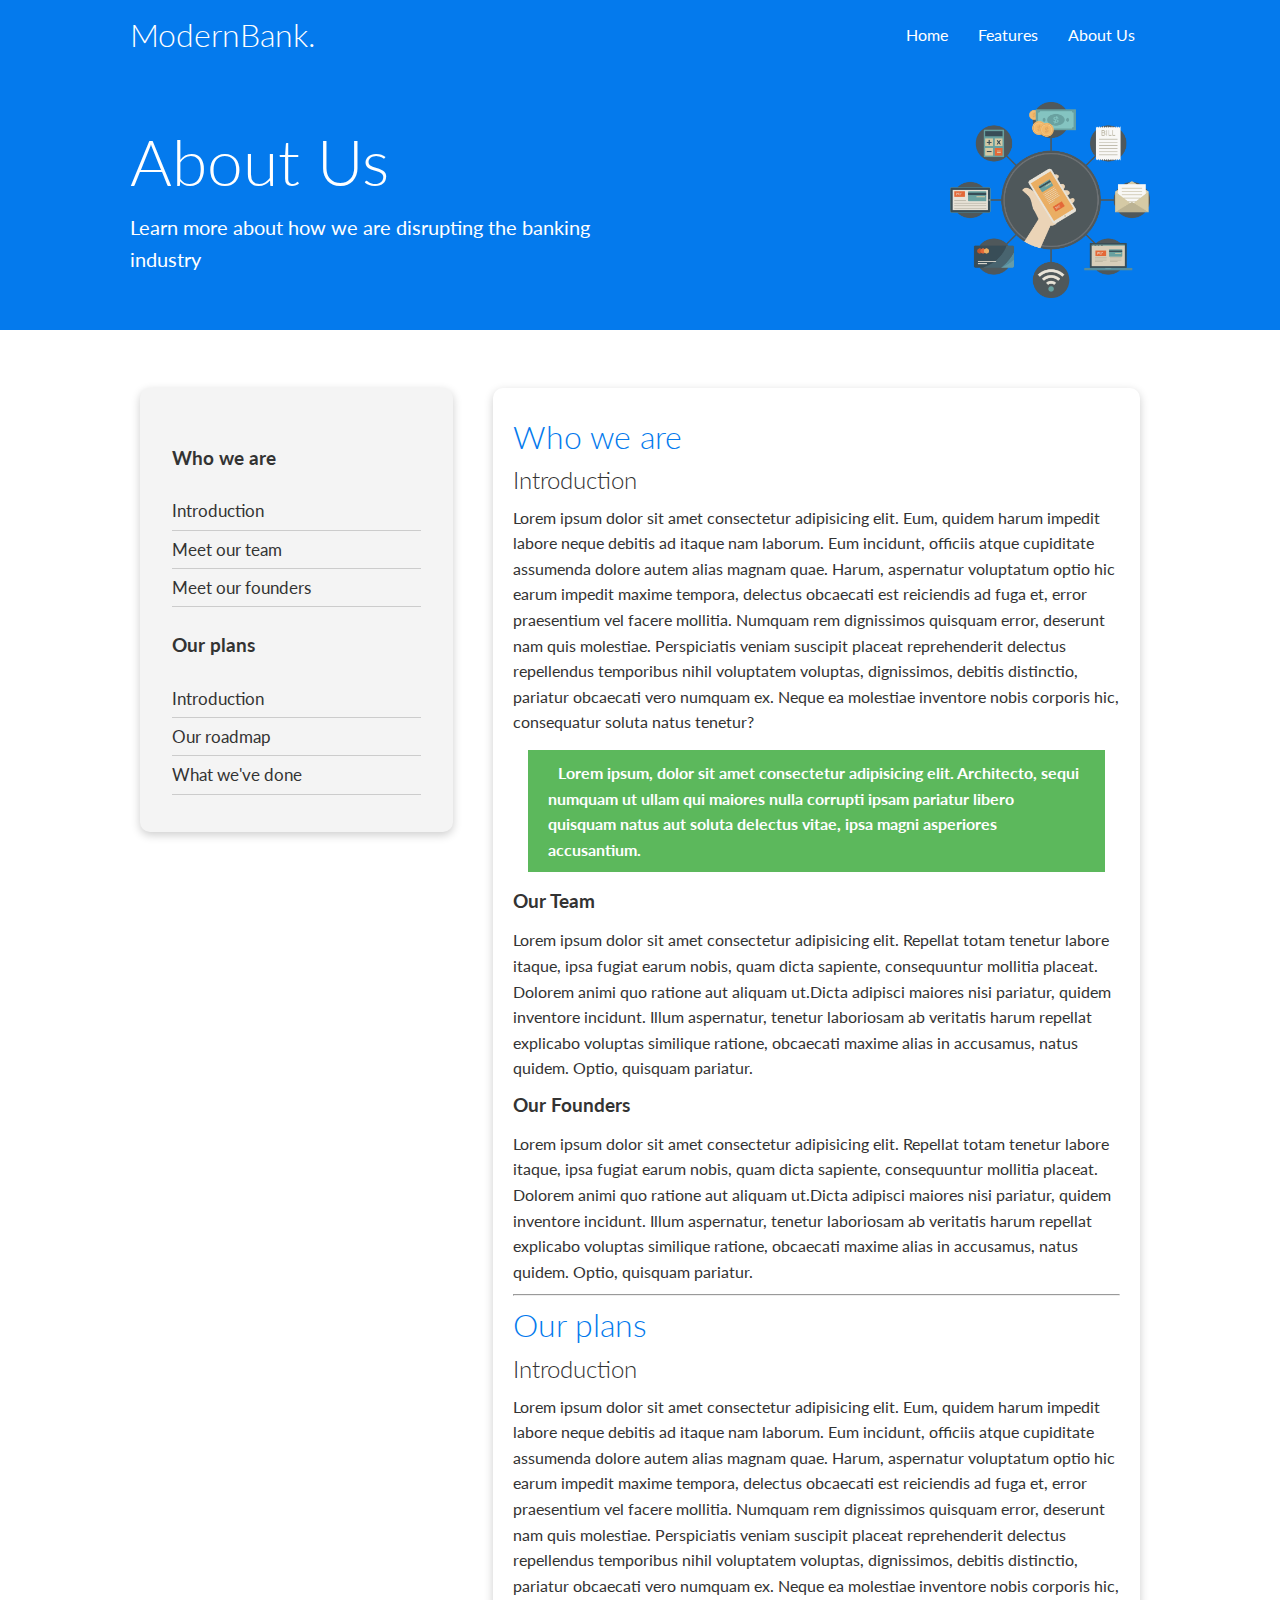
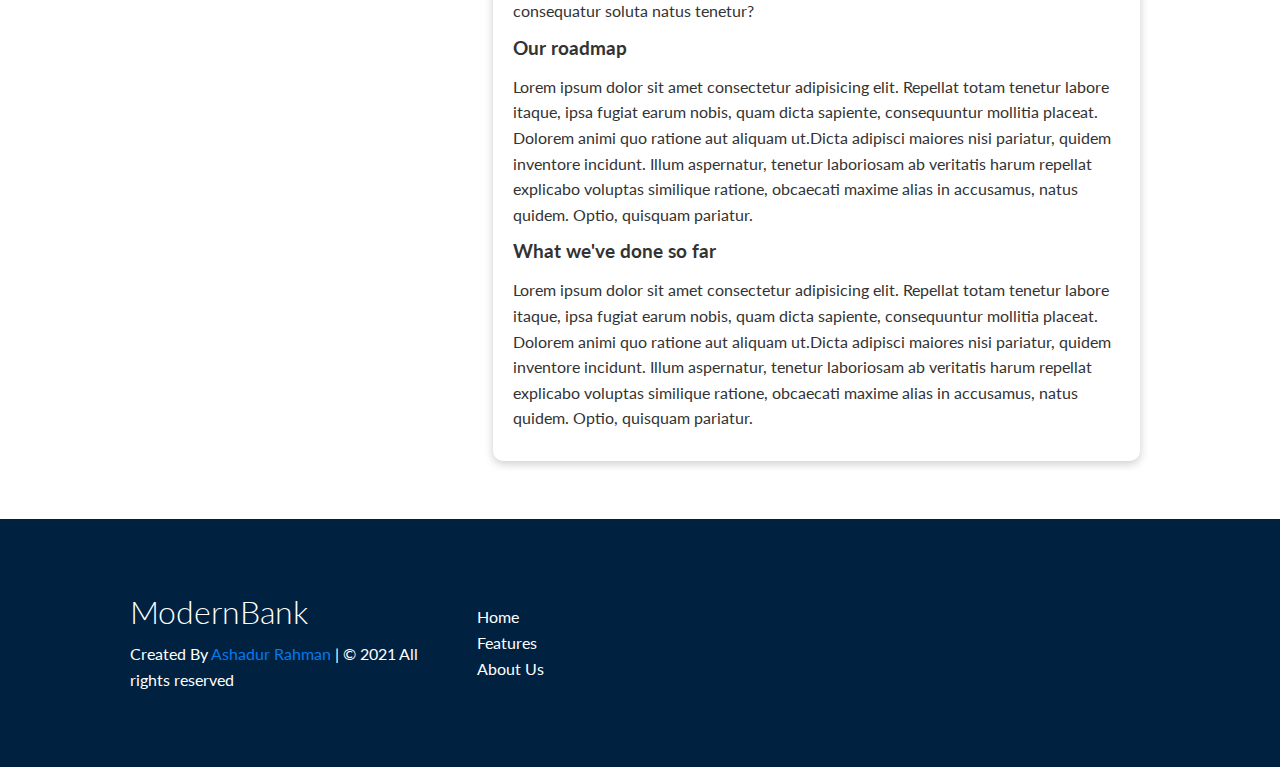
<file: about.html>
<!DOCTYPE html>
<html lang="en">
<head>
    <meta charset="UTF-8">
    <meta name="viewport" content="width=device-width, initial-scale=1.0">
    <link rel="stylesheet" href="https://cdnjs.cloudflare.com/ajax/libs/font-awesome/5.15.2/css/all.min.css" integrity="sha512-HK5fgLBL+xu6dm/Ii3z4xhlSUyZgTT9tuc/hSrtw6uzJOvgRr2a9jyxxT1ely+B+xFAmJKVSTbpM/CuL7qxO8w==" crossorigin="anonymous" />
    <link rel="stylesheet" href="/css/utilities.css">
    <link rel="stylesheet" href="/css/index.css">
    <title>ModernBank | Banking for the new generation</title>
</head>
<body>
    <!-- Navbar -->
    <div class="navbar">
        <div class="container flex">
            <h1 class="logo">ModernBank.</h1>
            <nav>
                <ul>
                    <li><a href="index.html">Home</a></li>
                    <li><a href="features.html">Features</a></li>
                    <li><a href="About.html">About Us</a></li>
                </ul>
            </nav>
        </div>
    </div>

    <!-- head -->
    <section class="about-head bg-primary py-3">
        <div class="container grid">
            <div>
                <h1 class="xl">About Us</h1>
                <p class="lead">
                    Learn more about how we are disrupting the banking industry
                </p>
            </div>
            <img src="/images/banking.png">
        </div>
    </section>

    <!-- About main -->
    <section class="about-main my-4">
        <div class="container grid">
            <div class="card bg-light p-3">
                <h3 class="my-2">Who we are</h3>
                <nav>
                    <ul>
                        <li><a href="#Introduction">Introduction</a></li>
                        <li><a href="#ourTeam">Meet our team</a></li>
                        <li><a href="#ourfounders">Meet our founders</a></li>
                    </ul>
                </nav>
                <h3 class="my-2">Our plans</h3>
                <nav>
                    <ul>
                        <li><a href="#Introduction">Introduction</a></li>
                        <li><a href="#roadmap">Our roadmap</a></li>
                        <li><a href="#done">What we've done</a></li>
                    </ul>
                </nav>
            </div>
            <div class="card">
                <h1 class="text-primary">Who we are</h1>
                <h2>Introduction</h2>
                <p>Lorem ipsum dolor sit amet consectetur adipisicing elit. Eum, quidem harum impedit labore neque debitis ad itaque nam laborum. Eum incidunt, officiis atque cupiditate assumenda dolore autem alias magnam quae.
                Harum, aspernatur voluptatum optio hic earum impedit maxime tempora, delectus obcaecati est reiciendis ad fuga et, error praesentium vel facere mollitia. Numquam rem dignissimos quisquam error, deserunt nam quis molestiae.
                Perspiciatis veniam suscipit placeat reprehenderit delectus repellendus temporibus nihil voluptatem voluptas, dignissimos, debitis distinctio, pariatur obcaecati vero numquam ex. Neque ea molestiae inventore nobis corporis hic, consequatur soluta natus tenetur?</p>
            <div class="alert alert-success">
                <i class="fas fa-info"></i> Lorem ipsum, dolor sit amet consectetur adipisicing elit. Architecto, sequi numquam ut ullam qui maiores nulla corrupti ipsam pariatur libero quisquam natus aut soluta delectus vitae, ipsa magni asperiores accusantium.
            </div>
            <h3>Our Team</h3>
            <p>Lorem ipsum dolor sit amet consectetur adipisicing elit. Repellat totam tenetur labore itaque, ipsa fugiat earum nobis, quam dicta sapiente, consequuntur mollitia placeat. Dolorem animi quo ratione aut aliquam ut.Dicta adipisci maiores nisi pariatur, quidem inventore incidunt. Illum aspernatur, tenetur laboriosam ab veritatis harum repellat explicabo voluptas similique ratione, obcaecati maxime alias in accusamus, natus quidem. Optio, quisquam pariatur.</p>
            <h3>Our Founders</h3>
            <p>Lorem ipsum dolor sit amet consectetur adipisicing elit. Repellat totam tenetur labore itaque, ipsa fugiat earum nobis, quam dicta sapiente, consequuntur mollitia placeat. Dolorem animi quo ratione aut aliquam ut.Dicta adipisci maiores nisi pariatur, quidem inventore incidunt. Illum aspernatur, tenetur laboriosam ab veritatis harum repellat explicabo voluptas similique ratione, obcaecati maxime alias in accusamus, natus quidem. Optio, quisquam pariatur.</p>
            <hr>
            <h1 class="text-primary">Our plans</h1>
            <h2>Introduction</h2>
                <p>Lorem ipsum dolor sit amet consectetur adipisicing elit. Eum, quidem harum impedit labore neque debitis ad itaque nam laborum. Eum incidunt, officiis atque cupiditate assumenda dolore autem alias magnam quae.
                Harum, aspernatur voluptatum optio hic earum impedit maxime tempora, delectus obcaecati est reiciendis ad fuga et, error praesentium vel facere mollitia. Numquam rem dignissimos quisquam error, deserunt nam quis molestiae.
                Perspiciatis veniam suscipit placeat reprehenderit delectus repellendus temporibus nihil voluptatem voluptas, dignissimos, debitis distinctio, pariatur obcaecati vero numquam ex. Neque ea molestiae inventore nobis corporis hic, consequatur soluta natus tenetur?</p>
            <h3>Our roadmap</h3>
            <p>Lorem ipsum dolor sit amet consectetur adipisicing elit. Repellat totam tenetur labore itaque, ipsa fugiat earum nobis, quam dicta sapiente, consequuntur mollitia placeat. Dolorem animi quo ratione aut aliquam ut.Dicta adipisci maiores nisi pariatur, quidem inventore incidunt. Illum aspernatur, tenetur laboriosam ab veritatis harum repellat explicabo voluptas similique ratione, obcaecati maxime alias in accusamus, natus quidem. Optio, quisquam pariatur.</p>
            <h3>What we've done so far</h3>
            <p>Lorem ipsum dolor sit amet consectetur adipisicing elit. Repellat totam tenetur labore itaque, ipsa fugiat earum nobis, quam dicta sapiente, consequuntur mollitia placeat. Dolorem animi quo ratione aut aliquam ut.Dicta adipisci maiores nisi pariatur, quidem inventore incidunt. Illum aspernatur, tenetur laboriosam ab veritatis harum repellat explicabo voluptas similique ratione, obcaecati maxime alias in accusamus, natus quidem. Optio, quisquam pariatur.</p>
            </div>
        </div>
    </section>
   
    <!-- Footer -->
    <footer class="footer bg-dark py-5">
        <div class="container grid grid-3">
            <div>
                <h1>ModernBank</h1>
                <p>Created By <a href="http://www.ashadur.com/" target="_blank">Ashadur Rahman</a> | &copy; 2021 All rights reserved</p>
            </div>
            <nav>
                <ul>
                    <li><a href="index.html">Home</a></li>
                    <li><a href="features.html">Features</a></li>
                    <li><a href="About.html">About Us</a></li>
                </ul>
            </nav>
            <div class="social">
                <a href=""><i class="fab fa-twitter fa-2x"></i></a>
                <a href=""><i class="fab fa-facebook fa-2x"></i></a>
                <a href=""><i class="fab fa-instagram fa-2x"></i></a>
            </div>
        </div>
    </footer>
</body>
</html>
</file>
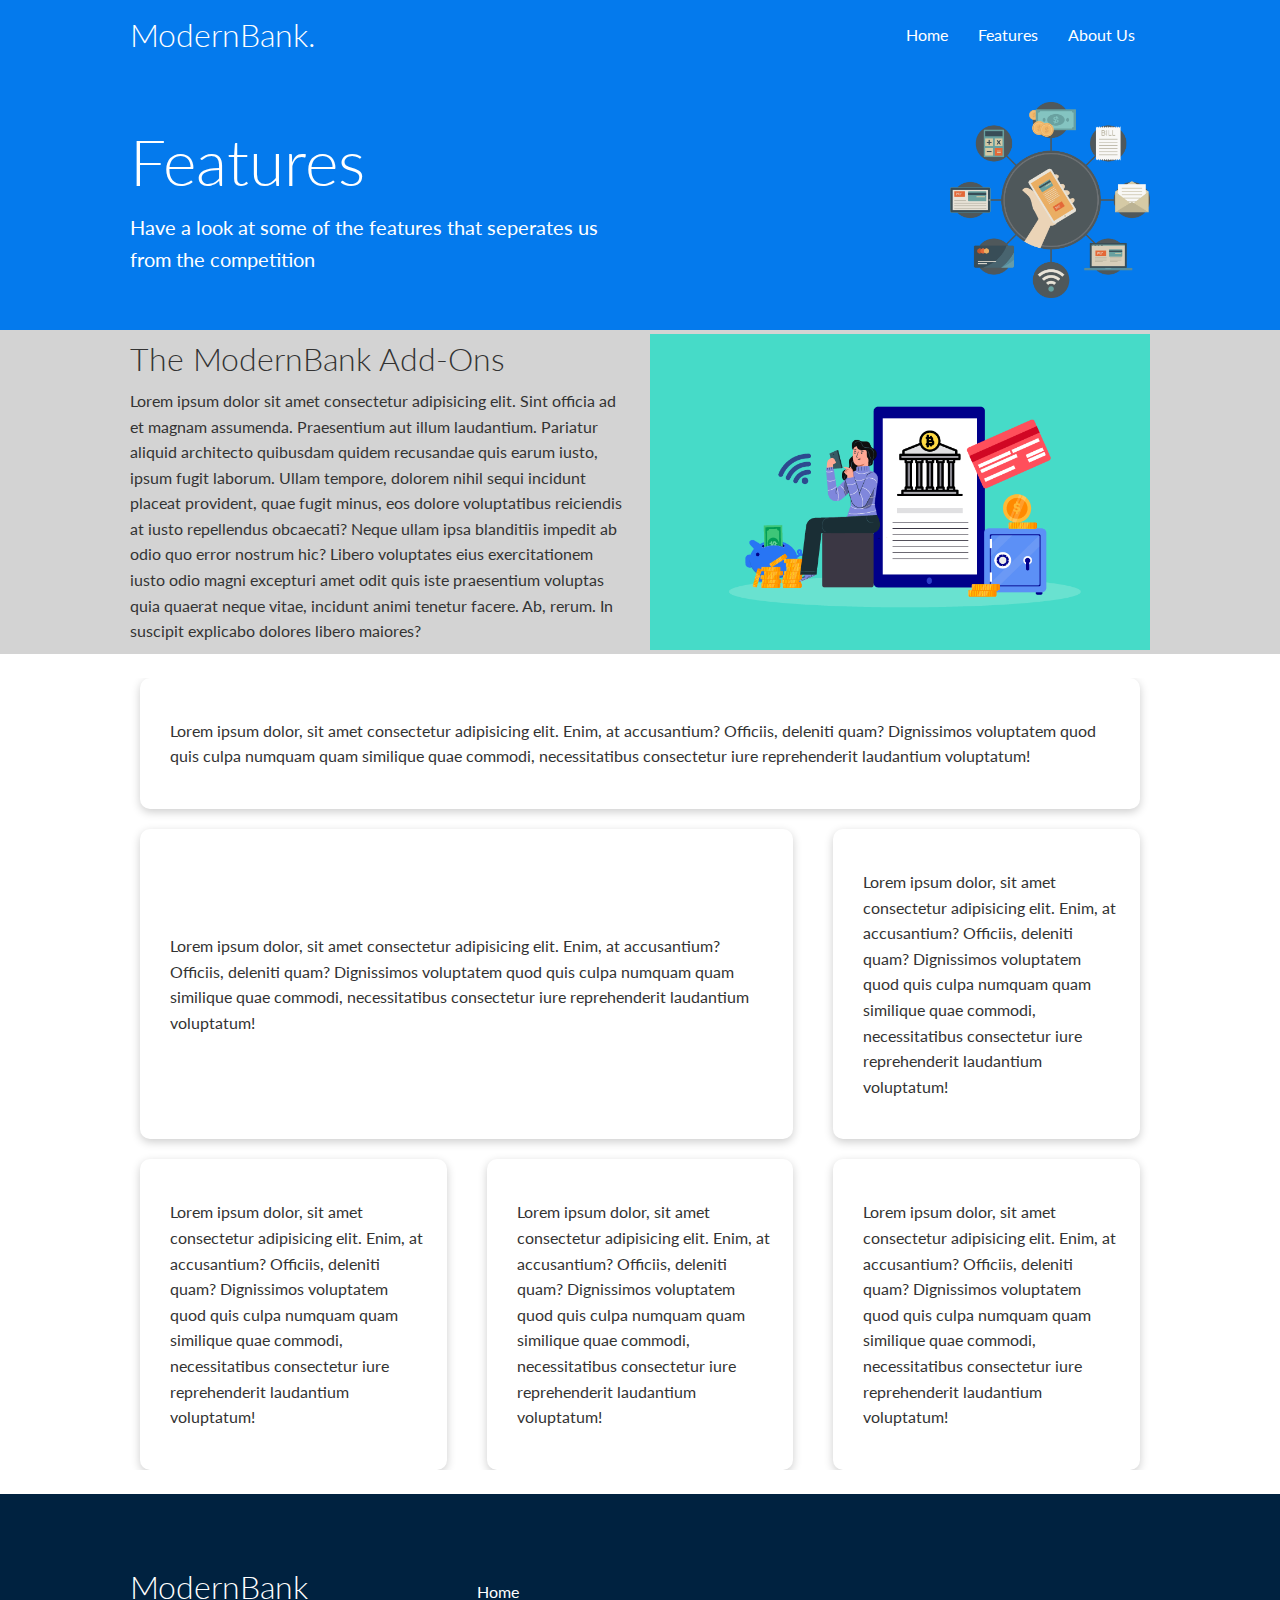
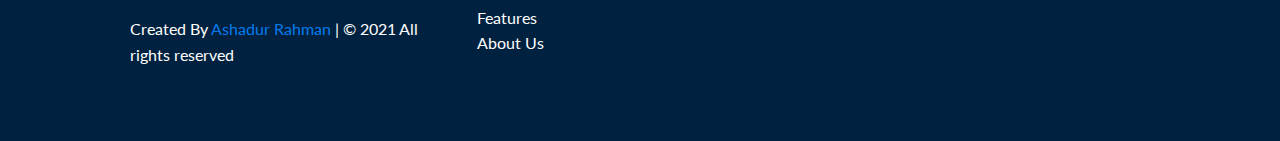
<file: features.html>
<!DOCTYPE html>
<html lang="en">
<head>
    <meta charset="UTF-8">
    <meta name="viewport" content="width=device-width, initial-scale=1.0">
    <link rel="stylesheet" href="https://cdnjs.cloudflare.com/ajax/libs/font-awesome/5.15.2/css/all.min.css" integrity="sha512-HK5fgLBL+xu6dm/Ii3z4xhlSUyZgTT9tuc/hSrtw6uzJOvgRr2a9jyxxT1ely+B+xFAmJKVSTbpM/CuL7qxO8w==" crossorigin="anonymous" />
    <link rel="stylesheet" href="/css/utilities.css">
    <link rel="stylesheet" href="/css/index.css">
    <title>ModernBank | Banking for the new generation</title>
</head>
<body>
    <!-- Navbar -->
    <div class="navbar">
        <div class="container flex">
            <h1 class="logo">ModernBank.</h1>
            <nav>
                <ul>
                    <li><a href="index.html">Home</a></li>
                    <li><a href="features.html">Features</a></li>
                    <li><a href="About.html">About Us</a></li>
                </ul>
            </nav>
        </div>
    </div>

    <!-- head -->
    <section class="features-head bg-primary py-3">
        <div class="container grid">
            <div>
                <h1 class="xl">Features</h1>
                <p class="lead">
                    Have a look at some of the features that seperates
                    us from the competition
                </p>
            </div>
            <img src="/images/banking.png">
        </div>
    </section>

    <!-- Sub head -->
    <section class="features-sub-head bg-light-py-3">
        <div class="container grid">
            <div>
                <h1 class="md">The ModernBank Add-Ons</h1>
                <p>
                    Lorem ipsum dolor sit amet consectetur adipisicing elit. Sint officia ad et magnam assumenda. Praesentium aut illum laudantium. Pariatur aliquid architecto quibusdam quidem recusandae quis earum iusto, ipsum fugit laborum.
                    Ullam tempore, dolorem nihil sequi incidunt placeat provident, quae fugit minus, eos dolore voluptatibus reiciendis at iusto repellendus obcaecati? Neque ullam ipsa blanditiis impedit ab odio quo error nostrum hic?
                    Libero voluptates eius exercitationem iusto odio magni excepturi amet odit quis iste praesentium voluptas quia quaerat neque vitae, incidunt animi tenetur facere. Ab, rerum. In suscipit explicabo dolores libero maiores?
                </p>
            </div>
            <img src="/images/features.png">
        </div>
    </section>

    <section class="feature-main my-2">
        <div class="container grid grid-3">
            <div class="card flex">
                <i class="fas fa-server fa-3x"></i>
                <p>Lorem ipsum dolor, sit amet consectetur adipisicing elit. Enim, at accusantium? Officiis, deleniti quam? Dignissimos voluptatem quod quis culpa numquam quam similique quae commodi, necessitatibus consectetur iure reprehenderit laudantium voluptatum!</p>
            </div>
            <div class="card flex">
                <i class="fas fa-university fa-3x"></i>
                <p>Lorem ipsum dolor, sit amet consectetur adipisicing elit. Enim, at accusantium? Officiis, deleniti quam? Dignissimos voluptatem quod quis culpa numquam quam similique quae commodi, necessitatibus consectetur iure reprehenderit laudantium voluptatum!</p>
            </div>
            <div class="card flex">
                <i class="fas fa-money-check-alt fa-3x"></i>
                <p>Lorem ipsum dolor, sit amet consectetur adipisicing elit. Enim, at accusantium? Officiis, deleniti quam? Dignissimos voluptatem quod quis culpa numquam quam similique quae commodi, necessitatibus consectetur iure reprehenderit laudantium voluptatum!</p>
            </div>
            <div class="card flex">
                <i class="fas fa-wallet fa-3x"></i>
                <p>Lorem ipsum dolor, sit amet consectetur adipisicing elit. Enim, at accusantium? Officiis, deleniti quam? Dignissimos voluptatem quod quis culpa numquam quam similique quae commodi, necessitatibus consectetur iure reprehenderit laudantium voluptatum!</p>
            </div>
            <div class="card flex">
                <i class="fab fa-bitcoin fa-3x"></i>
                <p>Lorem ipsum dolor, sit amet consectetur adipisicing elit. Enim, at accusantium? Officiis, deleniti quam? Dignissimos voluptatem quod quis culpa numquam quam similique quae commodi, necessitatibus consectetur iure reprehenderit laudantium voluptatum!</p>
            </div>
            <div class="card flex">
                <i class="fas fa-credit-card fa-3x"></i>
                <p>Lorem ipsum dolor, sit amet consectetur adipisicing elit. Enim, at accusantium? Officiis, deleniti quam? Dignissimos voluptatem quod quis culpa numquam quam similique quae commodi, necessitatibus consectetur iure reprehenderit laudantium voluptatum!</p>
            </div>
        </div>
    </section>

    <!-- Footer -->
    <footer class="footer bg-dark py-5">
        <div class="container grid grid-3">
            <div>
                <h1>ModernBank</h1>
                <p>Created By <a href="http://www.ashadur.com/" target="_blank">Ashadur Rahman</a> | &copy; 2021 All rights reserved</p>
            </div>
            <nav>
                <ul>
                    <li><a href="index.html">Home</a></li>
                    <li><a href="features.html">Features</a></li>
                    <li><a href="About.html">About Us</a></li>
                </ul>
            </nav>
            <div class="social">
                <a href=""><i class="fab fa-twitter fa-2x"></i></a>
                <a href=""><i class="fab fa-facebook fa-2x"></i></a>
                <a href=""><i class="fab fa-instagram fa-2x"></i></a>
            </div>
        </div>
    </footer>
</body>
</html>
</file>
<file: css/utilities.css>
.container {
    max-width: 1100px;
    margin: 0 auto;
    overflow: auto;
    padding: 0 40px;
}

.card {
    background-color: #fff;
    color: #333;
    border-radius: 10px;
    box-shadow: 0 3px 10px rgba(0,0,0,0.2);
    padding: 20px;
    margin: 10px;
}

.btn {
    display: inline-block;
    padding: 10px 30px;
    cursor: pointer;
    background: var(--primary-color);
    color: #fff;
    border: none;
    border-radius: 5px;
}

.btn-outline {
    background-color: transparent;
    border: 1px #fff solid;
}

.btn:hover {
    transform: scale(0.98)
}

/* Backgrounds & colored buttons */
.bg-primary, 
.btn-primary {
    background-color: var(--primary-color);
    color: #fff;
}

.bg-secondary, 
.btn-secondary {
    background-color: var(--secondary-color);
    color: #fff;
}

.bg-dark, 
.btn-dark {
    background-color: var(--dark-color);
    color: #fff;
}

.bg-light, 
.btn-light {
    background-color: var(--light-color);
    color: #333;
}

.bg-primary a, 
.btn-primary a {
    color: #fff;
}

.bg-secondary a, 
.btn-secondary a {
    color: #fff;
}

.bg-dark a, 
.btn-dark a {
    color: #fff;
}

.text-primary{
    color: var(--primary-color);
}

.text-secondary {
    color: var(--secondary-color);
}

.text-dark {
    color: var(--dark-color);
}
/* Text sizes */
.lead {
    font-size: 20px;
}

.sm {
    font-size: 1rem;
}

.md {
    font-size: 2rem;
}

.lg {
    font-size: 3rem;
}

.xl {
    font-size: 4rem;
}

.text-center {
    text-align: center;
}

/* alert */
.alert {
    background-color: var(--light-color);
    padding: 10px 20px;
    font-weight: bold;
    margin: 15px;
}

.alert i {
    margin-right: 10px;
}

.alert-success {
    background-color: var(--success-color);
    color: #fff;
}

.alert-error {
    background-color: var(--error-color);
    color: #fff;
}

.flex {
    display: flex;
    justify-content: center;
    align-items: center;
    height: 100%;
}

.grid {
    display: grid;
    grid-template-columns: repeat(2, 1fr);
    gap: 20px;
    justify-content: center;
    align-items: center;
    height: 100%;
}

.grid-3 {
    grid-template-columns: repeat(3, 1fr);
}

/* Margin */
.my-1 {
    margin: 1rem 0;
}

.my-2 {
    margin: 1.5rem 0;
}

.my-3 {
    margin: 2rem 0;
}

.my-4 {
    margin: 3rem 0;
}

.my-5 {
    margin: 4rem 0;
}

.m-1 {
    margin: 1rem;
}

.m-2 {
    margin: 1.5rem;
}

.m-3 {
    margin: 2rem;
}

.m-4 {
    margin: 3rem;
}

.m-5 {
    margin: 4rem;
}

/* Padding */
.py-1 {
    padding: 1rem 0;
}

.py-2 {
    padding: 1.5rem 0;
}

.py-3 {
    padding: 2rem 0;
}

.py-4 {
    padding: 3rem 0;
}

.py-5 {
    padding: 4rem 0;
}

.p-1 {
    padding: 1rem;
}

.p-2 {
    padding: 1.5rem;
}

.p-3 {
    padding: 2rem;
}

.p-4 {
    padding: 3rem;
}

.p-5 {
    padding: 4rem;
}
</file>
<file: css/index.css>
@import url('https://fonts.googleapis.com/css2?family=Lato:wght@300&display=swap');

:root {
    --primary-color: #047aed;
    --secondary-color: #1c3fa8;
    --dark-color: #002240;
    --light-color: #f4f4f4;
    --success-color: #5cb85c;
    --error-color: #d53f3f;
}

*{
    box-sizing: border-box;
    padding: 0;
    margin: 0;
}

body {
    font-family: 'Lato', sans-serif;
    color: #333;
    line-height: 1.6;
}

ul {
    list-style-type: none;
}

a {
    text-decoration: none;
    color: #333;
}

h1, h2 {
    font-weight: 300;
    line-height: 1.2;
    margin: 10px 0;
}

p {
    margin: 10px 0;
}

img {
    width: 100%;
}

/* Navbar */
.navbar {
    background-color: var(--primary-color);
    color: #fff;
    height: 70px;
}

.navbar ul {
    display: flex;
}

.navbar a {
    color: #fff;
    padding: 10px;
    margin: 0 5px;
}

.navbar a:hover {
    border-bottom: 2px #fff solid;
}

.navbar .flex {
    justify-content: space-between;
}

.hidden {
    visibility: hidden;
    height: 0;
}

/* Showcase */
.showcase {
    height: 400px;
    background-color: var(--primary-color);
    color: #fff;
    position: relative;
}

.showcase h1 {
    font-size: 40px;
}

.showcase p {
    margin: 20px 0;
}

.showcase .grid {
    overflow: visible;
    grid-template-columns: 55% 45%;
    gap: 30px;
}

.showcase-text {
    animation: slideInFromLeft 1s ease-in;
}

.showcase-form {
    position: relative;
    top: 60px;
    height: 350px;
    width: 400px;
    padding: 40px;
    z-index: 100;
    justify-self: flex-end;
    animation: slideInFromRight 1s ease-in;
}

.showcase-form .form-control {
    margin: 30px 0;
}

.showcase-form input[type="text"],
.showcase-form input[type="number"],
.showcase-form input[type="email"] {
    border: 0;
    border-bottom: 1px solid #b4becb;
    width: 100%;
    padding: 3px;
    font-size: 16px;
}

.showcase-form input:focus {
    outline: none;
}

.showcase::before,
.showcase::before {
    content: "";
    position: absolute;
    height: 100px;
    bottom: -70px;
    right: 0;
    left: 0;
    background: #fff;
    transform: skewY(-3deg);
    -webkit-transform: skewY(-3deg);
    -moz-transform: skewY(-3deg);
    -ms-transform: skewY(-3deg);
}

/* Stats */
.stats {
    padding-top: 100px;
    animation: slideInFromBottom 1s ease-in;
}

.stats-heading {
    max-width: 500px;
    margin: auto;
}

.stats .grid h3 {
    font-size: 35px;
}

/* Crypto */
.crypto .cryptologo {
    max-width: 70px;
}

.crypto .grid {
    gap: 30px;
}

/* savings */
.savings .flex {
    flex-wrap: wrap;
}

.savings .card {
    text-align: center;
    margin: 18px 10px 40px;
    height: 250px;
    width: 200px;
    transition: transform 0.2s ease-in;
}

.savings .card:hover {
    transform: translateY(-15px);
}

.savings .card h4 {
    font-size: 20px;
    margin-bottom: 10px;
}

.savings .savingslogo {
    max-width: 200px;
}

/* features */
.features-head img,
.about-head img  {
    width: 200px;
    justify-self: flex-end;
}

.features-sub-head {
    background-color: lightgray;
}

.features-sub-head img {
    justify-self: flex-end;
} 

.feature-main .card > i {
    margin-right: 10px;
}

.features-main .grid {
    padding: 30px;
}

.feature-main .grid > *:first-child {
    grid-column: 1 / span 3;
}

.feature-main .grid > *:nth-child(2) {
    grid-column: 1 / span 2;
}

/* about */
.about h3 {
    margin: 20px 0;
}

.about-main .grid {
    grid-template-columns: 1fr 2fr;
    align-items: flex-start;
}

.about-main nav li {
    font-size: 17px;
    padding-bottom: 5px;
    margin-bottom: 5px;
    border-bottom: 1px #ccc solid;
}

.about-main a:hover {
    font-weight: bold;
}

/* Footer */
.footer .social a {
    margin: 0 10px;
}

.footer p a {
    color: var(--primary-color);
}
.footer p a:hover {
    text-decoration: underline;
}

/* Animations */
@keyframes slideInFromLeft {
    0% {
        transform: translateX(-100%)
    }
    100% {
        transform: translateX(0)
    }
}

@keyframes slideInFromRight {
    0% {
        transform: translateX(100%)
    }
    100% {
        transform: translateX(0)
    }
}

@keyframes slideInFromTop {
    0% {
        transform: translateY(-100%)
    }
    100% {
        transform: translateX(0)
    }
}

@keyframes slideInFromBottom {
    0% {
        transform: translateY(100%)
    }
    100% {
        transform: translateX(0)
    }
}


/* Tablets and under */
@media(max-width: 768px){
    .grid,
    .showcase .grid,
    .stats .grid,
    .crypto .grid,
    .feature-main .grid,
    .about-main .grid {
        grid-template-columns: 1fr;
    }

    .showcase{
        height: auto;
    }

    .showcase-text{
        text-align: center;
        margin-top: 40px;
        animation: slideInFromTop 1s ease-in;
        
    }

    .showcase-form {
        justify-self: center;
        margin: auto;
        animation: slideInFromBottom 1s ease-in;
    }
    
    .crypto .grid-3 {
        margin: auto;
    }

    .features-head,
    .features-sub-head,
    .about-head {
        text-align: center;
    }

    .features-head img,
    .features-sub-head img,
    .about-head img {
        justify-self: center;
    }

    .feature-main .grid >*:first-child,
    .feature-main .grid >*:nth-child(2) {
        grid-column: 1;
    }
}

/* Mobile */
@media(max-width: 500px){
    .navbar{
        height: 110px;
    }

    .navbar .flex{
        flex-direction: column;
    }

    .navbar ul {
        padding: 10px;
        background-color: rgba(0,0,0,0.1);
    }
}
</file>
